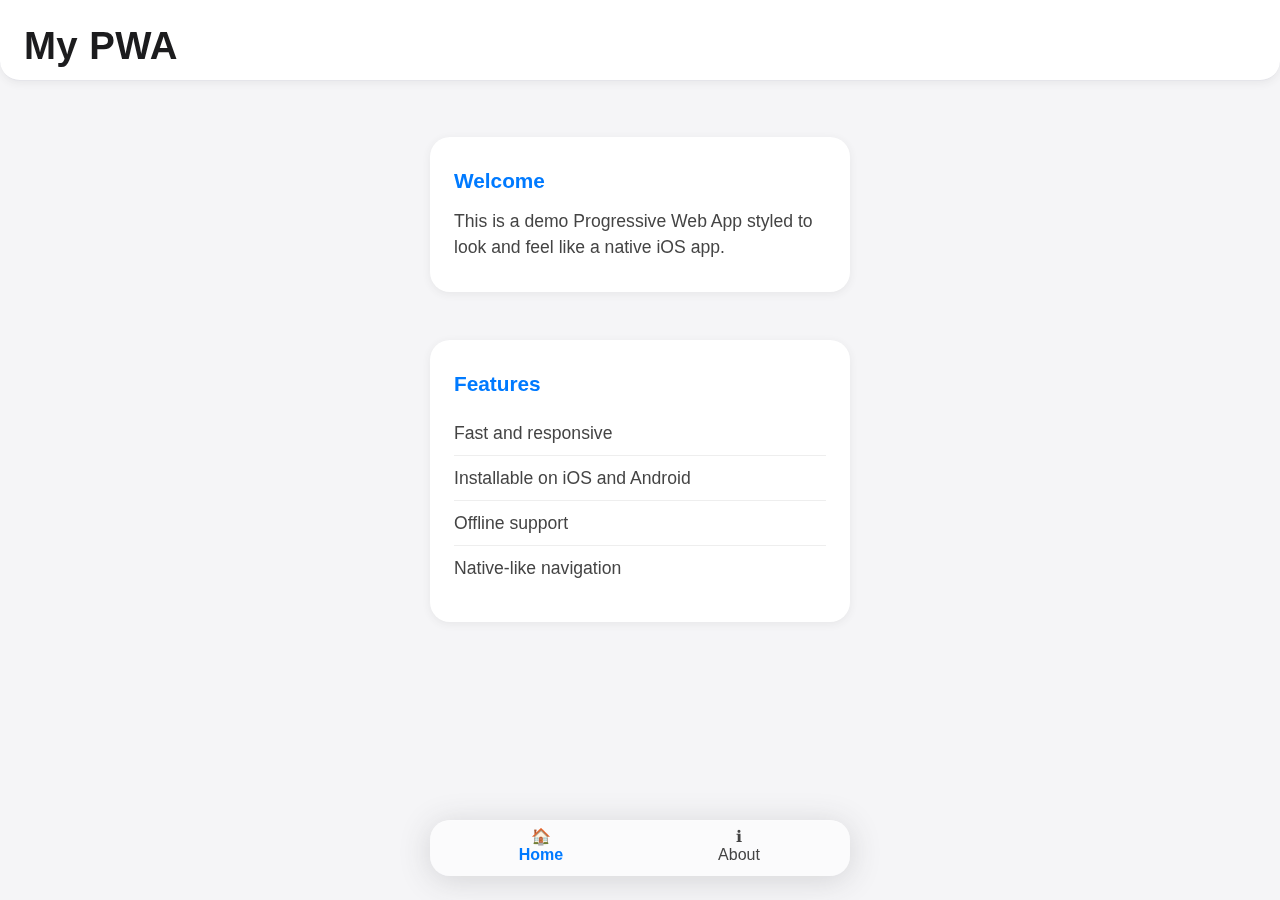
<file: index.html>
<!DOCTYPE html>
<html lang="en">
<head>
    <meta charset="utf-8">
    <meta name="viewport" content="width=device-width, initial-scale=1.0, maximum-scale=1.0, user-scalable=no">
    <meta name="apple-mobile-web-app-capable" content="yes">
    <meta name="apple-mobile-web-app-status-bar-style" content="black-translucent">
    <link rel="apple-touch-icon" href="icon.png">
    <link rel="manifest" href="manifest.json">
    <meta name="theme-color" content="#F5F5F7">
    <title>My PWA</title>
    <link rel="stylesheet" href="style.css">
</head>
<body>
    <header class="app-header" role="banner">
        <div class="large-title">My PWA</div>
    </header>
    <div class="app-container">
        <nav class="sidebar-nav" aria-label="Sidebar navigation">
            <ul>
                <li><a href="index.html" class="sidebar-link active" aria-current="page"><span class="tab-icon">&#x1F3E0;</span> Home</a></li>
                <li><a href="about.html" class="sidebar-link"><span class="tab-icon">&#x2139;</span> About</a></li>
            </ul>
            <div class="sidebar-resize-handle" tabindex="0" aria-label="Resize sidebar"></div>
        </nav>
        <main id="main" tabindex="-1" class="app-main">
            <section class="card" aria-labelledby="section1">
                <h2 id="section1">Welcome</h2>
                <p>This is a demo Progressive Web App styled to look and feel like a native iOS app.</p>
            </section>
            <section class="card" aria-labelledby="section2">
                <h2 id="section2">Features</h2>
                <ul class="features-list">
                    <li>Fast and responsive</li>
                    <li>Installable on iOS and Android</li>
                    <li>Offline support</li>
                    <li>Native-like navigation</li>
                </ul>
            </section>
            <section id="installPrompt" style="display:none;" class="card" aria-live="polite">
                <h2>Install App</h2>
                <p>To install: tap <span class="share-icon" aria-label="Share">&#x1F5D1;</span> and choose <strong>Add to Home Screen</strong>.</p>
            </section>
        </main>
    </div>
    <nav class="tab-bar" aria-label="Tab bar navigation">
        <a href="index.html" class="tab active" aria-current="page">
            <span class="tab-icon">&#x1F3E0;</span>
            <span class="tab-label">Home</span>
        </a>
        <a href="about.html" class="tab">
            <span class="tab-icon">&#x2139;</span>
            <span class="tab-label">About</span>
        </a>
    </nav>
    <script src="main.js"></script>
</body>
</html>
</file>
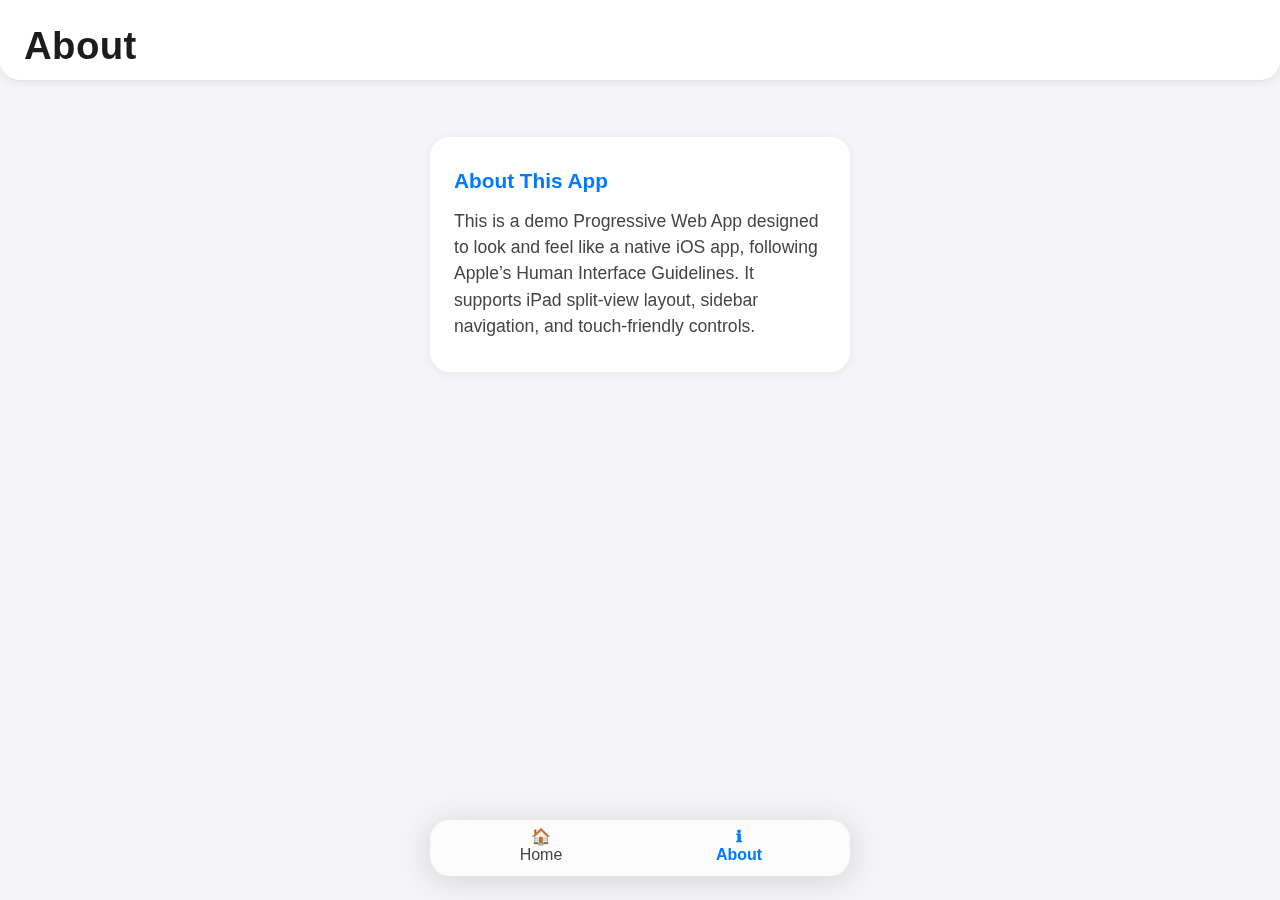
<file: about.html>
<!DOCTYPE html>
<html lang="en">
<head>
    <meta charset="utf-8">
    <meta name="viewport" content="width=device-width, initial-scale=1.0, maximum-scale=1.0, user-scalable=no">
    <title>About - My PWA</title>
    <link rel="stylesheet" href="style.css">
</head>
<body>
    <header class="app-header" role="banner">
        <div class="large-title">About</div>
    </header>
    <div class="app-container">
        <nav class="sidebar-nav" aria-label="Sidebar navigation">
            <ul>
                <li><a href="index.html" class="sidebar-link"><span class="tab-icon">&#x1F3E0;</span> Home</a></li>
                <li><a href="about.html" class="sidebar-link active" aria-current="page"><span class="tab-icon">&#x2139;</span> About</a></li>
            </ul>
        </nav>
        <main id="main" tabindex="-1" class="app-main">
            <section class="card" aria-labelledby="about-section">
                <h2 id="about-section">About This App</h2>
                <p>This is a demo Progressive Web App designed to look and feel like a native iOS app, following Apple’s Human Interface Guidelines. It supports iPad split-view layout, sidebar navigation, and touch-friendly controls.</p>
            </section>
        </main>
    </div>
    <nav class="tab-bar" aria-label="Tab bar navigation">
        <a href="index.html" class="tab">
            <span class="tab-icon">&#x1F3E0;</span>
            <span class="tab-label">Home</span>
        </a>
        <a href="about.html" class="tab active" aria-current="page">
            <span class="tab-icon">&#x2139;</span>
            <span class="tab-label">About</span>
        </a>
    </nav>
    <script src="main.js"></script>
</body>
</html>
</file>
<file: style.css>
:root {
    --primary-bg: #F5F5F7;
    --card-bg: #fff;
    --accent: #007AFF;
    --text-main: #1C1C1E;
    --text-secondary: #444;
    --border-radius: 20px;
    --shadow: 0 2px 8px rgba(60,60,67,0.08);
    --shadow-hover: 0 8px 24px rgba(60,60,67,0.12);
    --tab-bar-bg: #fff;
    --tab-bar-border: #e5e5ea;
}

@media (prefers-color-scheme: dark) {
    :root {
        --primary-bg: #18181A;
        --card-bg: rgba(28,28,30,0.85);
        --accent: #0A84FF;
        --text-main: #F5F5F7;
        --text-secondary: #C7C7CC;
        --tab-bar-bg: #1C1C1E;
        --tab-bar-border: #333;
        --shadow: 0 2px 8px rgba(0,0,0,0.32);
        --shadow-hover: 0 8px 24px rgba(0,0,0,0.44);
    }
    body,
    .app-header,
    .card,
    .sidebar-nav {
        color-scheme: dark;
    }
}

* {
    margin: 0;
    padding: 0;
    box-sizing: border-box;
}

body {
    font-family: -apple-system, BlinkMacSystemFont, 'Segoe UI', 'Roboto', 'Oxygen',
        'Ubuntu', 'Cantarell', 'Fira Sans', 'Droid Sans', 'Helvetica Neue',
        sans-serif;
    background: var(--primary-bg);
    min-height: 100vh;
    color: var(--text-main);
    overscroll-behavior: none;
    -webkit-font-smoothing: antialiased;
    margin: 0;
    padding-bottom: 56px; /* space for tab bar */
}

.skipNav {
    position: absolute;
    left: -999px;
    top: auto;
    width: 1px;
    height: 1px;
    overflow: hidden;
    z-index: 100;
    background: var(--accent);
    color: #fff;
    padding: 8px 16px;
    border-radius: var(--border-radius);
    font-size: 1em;
}
.skipNav:focus {
    left: 16px;
    top: 16px;
    width: auto;
    height: auto;
    outline: 2px solid var(--accent);
}

header, footer {
    background: rgba(255,255,255,0.85);
    backdrop-filter: blur(10px);
    color: var(--text-main);
    padding: 1.2em 0 1em 0;
    text-align: center;
    box-shadow: var(--shadow);
    border-radius: 0 0 var(--border-radius) var(--border-radius);
    border: none;
}

header {
    font-size: 1.2em;
    font-weight: 600;
    letter-spacing: 0.02em;
}

.nav-list {
    list-style: none;
    display: flex;
    justify-content: center;
    gap: 1.5em;
    margin-top: 0.5em;
}

.nav-list li a {
    color: var(--accent);
    text-decoration: none;
    font-weight: 500;
    padding: 8px 16px;
    border-radius: var(--border-radius);
    transition: background 0.2s;
    font-size: 1.1em;
    display: inline-block;
}

.nav-list li a:hover,
.nav-list li a[aria-current="page"] {
    background: rgba(0,122,255,0.08);
    text-decoration: none;
}

footer {
    font-size: 1em;
    border-radius: var(--border-radius) var(--border-radius) 0 0;
    margin-top: 2em;
}

main {
    display: flex;
    flex-direction: column;
    align-items: center;
    min-height: 80vh;
    padding: 2em 1.5em;
}

.section {
    background: var(--card-bg);
    border-radius: var(--border-radius);
    box-shadow: var(--shadow);
    padding: 2em 1.5em;
    margin: 1.5em 0;
    width: 100%;
    max-width: 420px;
    transition: box-shadow 0.2s;
    touch-action: manipulation;
}

.section:hover,
.section:focus-within {
    box-shadow: var(--shadow-hover);
}

h1, h2 {
    font-weight: 700;
    font-family: inherit;
}

h1 {
    font-size: 2.2em;
    margin-bottom: 0.2em;
    letter-spacing: 0.01em;
}

h2 {
    font-size: 1.3em;
    margin-bottom: 0.7em;
    color: var(--accent);
    font-weight: 700;
}

p, .features-list {
    font-size: 1.1em;
    line-height: 1.5;
    color: var(--text-secondary);
}

.features-list {
    list-style: none;
    padding-left: 0;
    margin: 0.5em 0 0 0;
}

.features-list li {
    padding: 0.5em 0;
    border-bottom: 1px solid #eee;
}

.features-list li:last-child {
    border-bottom: none;
}

.share-icon {
    vertical-align: middle;
}

.app-header {
    background: var(--card-bg);
    box-shadow: var(--shadow);
    padding: 24px 0 12px 0;
    text-align: left;
    border-bottom: 1px solid var(--tab-bar-border);
    position: sticky;
    top: 0;
    z-index: 10;
}

.large-title {
    font-size: 2em;
    font-weight: 700;
    color: var(--text-main);
    margin-left: 24px;
    letter-spacing: 0.01em;
}

.app-main {
    display: flex;
    flex-direction: column;
    align-items: center;
    min-height: 80vh;
    padding: 2em 1.5em 1em 1.5em;
}

.card {
    background: var(--card-bg);
    border-radius: var(--border-radius);
    box-shadow: var(--shadow);
    padding: 2em 1.5em;
    margin: 1.5em 0;
    width: 100%;
    max-width: 420px;
    transition: box-shadow 0.2s;
    touch-action: manipulation;
}

.card:hover,
.card:focus-within {
    box-shadow: var(--shadow-hover);
}

.tab-bar {
    position: fixed;
    left: 50%;
    bottom: 24px;
    transform: translateX(-50%);
    width: calc(100vw - 48px);
    max-width: 420px;
    height: 56px;
    background: rgba(255,255,255,0.55);
    border-radius: 20px;
    border-top: 1px solid rgba(255,255,255,0.3);
    box-shadow: 0 4px 32px rgba(60,60,67,0.18);
    backdrop-filter: blur(24px) saturate(180%);
    -webkit-backdrop-filter: blur(24px) saturate(180%);
    display: flex;
    justify-content: space-around;
    align-items: center;
    z-index: 1000;
    transition: background 0.3s, box-shadow 0.2s;
    padding: 0 12px;
    overflow: hidden;
    position: fixed;
}

.tab-pill {
    position: absolute;
    top: 6px;
    left: 0;
    width: 0;
    height: 44px;
    background: rgba(0,122,255,0.16);
    border-radius: 999px;
    box-shadow: 0 2px 8px rgba(0,122,255,0.10);
    transition: left 0.25s cubic-bezier(.4,0,.2,1), width 0.25s cubic-bezier(.4,0,.2,1);
    z-index: 1;
    pointer-events: none;
}

@media (prefers-color-scheme: dark) {
    .tab-pill {
        background: rgba(10,132,255,0.22);
        box-shadow: 0 2px 8px rgba(10,132,255,0.18);
    }
}

.tab {
    position: relative;
    flex: 1;
    text-align: center;
    color: var(--text-secondary);
    text-decoration: none;
    font-size: 1em;
    padding: 6px 0 0 0;
    transition: color 0.2s, background 0.2s;
    display: flex;
    flex-direction: column;
    align-items: center;
    height: 100%;
    background: transparent;
    border: none;
    border-radius: 999px;
    margin: 0 4px;
    z-index: 2;
}

.tab.active,
.tab:active,
.tab:focus {
    color: var(--accent);
    font-weight: 600;
    outline: none;
    /* Remove background here, pill will show instead */
    background: transparent;
    box-shadow: none;
}

/* --- Dark mode glass effect for tab bar --- */
@media (prefers-color-scheme: dark) {
    .tab-bar {
        background: rgba(28,28,30,0.55);
        border-top: 1px solid rgba(255,255,255,0.08);
        box-shadow: 0 4px 32px rgba(0,0,0,0.44);
    }
    .tab.active,
    .tab:active,
    .tab:focus {
        background: rgba(10,132,255,0.12);
    }
}

.app-container {
    display: block;
}

.sidebar-nav {
    display: none;
}

.sidebar-link {
    display: flex;
    align-items: center;
    padding: 12px 20px;
    color: var(--text-secondary);
    text-decoration: none;
    font-size: 1.1em;
    border-radius: var(--border-radius);
    margin-bottom: 8px;
    transition: background 0.2s, color 0.2s;
}

.sidebar-link.active,
.sidebar-link:focus,
.sidebar-link:hover {
    background: rgba(0,122,255,0.08);
    color: var(--accent);
    font-weight: 600;
}

.sidebar-link .tab-icon {
    margin-right: 10px;
    font-size: 1.3em;
}

body.ipad-layout .app-container {
    display: flex;
    flex-direction: row;
    max-width: none;
    margin-left: 0;
    margin-right: 0;
    min-height: calc(100vh - 56px);
    position: static;
}

body.ipad-layout .sidebar-nav {
    display: block;
    position: fixed;
    left: 32px;
    top: 80px;
    width: 240px;
    min-width: 120px;
    max-width: 400px;
    height: calc(100vh - 56px - 80px);
    background: rgba(255,255,255,0.55);
    border-radius: var(--border-radius);
    box-shadow: 0 8px 32px rgba(60,60,67,0.22);
    border: 1px solid rgba(255,255,255,0.3);
    padding: 32px 0 0 0;
    backdrop-filter: blur(24px) saturate(180%);
    -webkit-backdrop-filter: blur(24px) saturate(180%);
    resize: horizontal;
    overflow: auto;
    z-index: 1000;
    transition: box-shadow 0.2s, background 0.3s;
}

body.ipad-layout .sidebar-nav:active,
body.ipad-layout .sidebar-nav:focus-within {
    box-shadow: 0 16px 48px rgba(60,60,67,0.28);
    background: rgba(255,255,255,0.65);
}

body.ipad-layout .sidebar-resize-handle {
    position: absolute;
    right: 0;
    top: 0;
    width: 12px;
    height: 100%;
    cursor: ew-resize;
    z-index: 1010;
    background: linear-gradient(to left, rgba(0,0,0,0.04) 0%, transparent 100%);
    border-top-right-radius: var(--border-radius);
    border-bottom-right-radius: var(--border-radius);
}

body.ipad-layout .sidebar-resize-handle:active {
    background: linear-gradient(to left, rgba(0,122,255,0.12) 0%, transparent 100%);
}

body.ipad-layout .app-main {
    flex: 1;
    padding: 2em 2em 1em 2em;
    align-items: flex-start;
    margin-left: 260px;
    transition: margin-left 0.2s;
    min-width: 180px;
}

body.ipad-layout .card {
    max-width: 700px;
    background: rgba(255,255,255,0.7);
    border-radius: var(--border-radius);
    box-shadow: 0 2px 16px rgba(60,60,67,0.10);
    backdrop-filter: blur(12px) saturate(140%);
    -webkit-backdrop-filter: blur(12px) saturate(140%);
    border: 1px solid rgba(255,255,255,0.18);
}

body.ipad-layout .tab-bar {
    display: none;
}

/* --- iPhone layout for small screens --- */
@media (max-width: 700px) {
    body.ipad-layout .app-container {
        display: block;
    }
    body.ipad-layout .sidebar-nav {
        display: none;
    }
    body.ipad-layout .app-main {
        margin-left: 0;
        padding: 1em 0.5em 1em 0.5em;
        align-items: center;
    }
    body.ipad-layout .card {
        max-width: 98vw;
    }
    body.ipad-layout .tab-bar {
        display: flex;
    }
}

/* --- Dark mode glass effect --- */
@media (prefers-color-scheme: dark) {
    body.ipad-layout .sidebar-nav {
        background: rgba(28,28,30,0.55);
        border: 1px solid rgba(255,255,255,0.08);
        box-shadow: 0 8px 32px rgba(0,0,0,0.44);
    }
    body.ipad-layout .card {
        background: rgba(28,28,30,0.7);
        border: 1px solid rgba(255,255,255,0.08);
        box-shadow: 0 2px 16px rgba(0,0,0,0.32);
        backdrop-filter: blur(12px) saturate(140%);
        -webkit-backdrop-filter: blur(12px) saturate(140%);
    }
}
</file>
